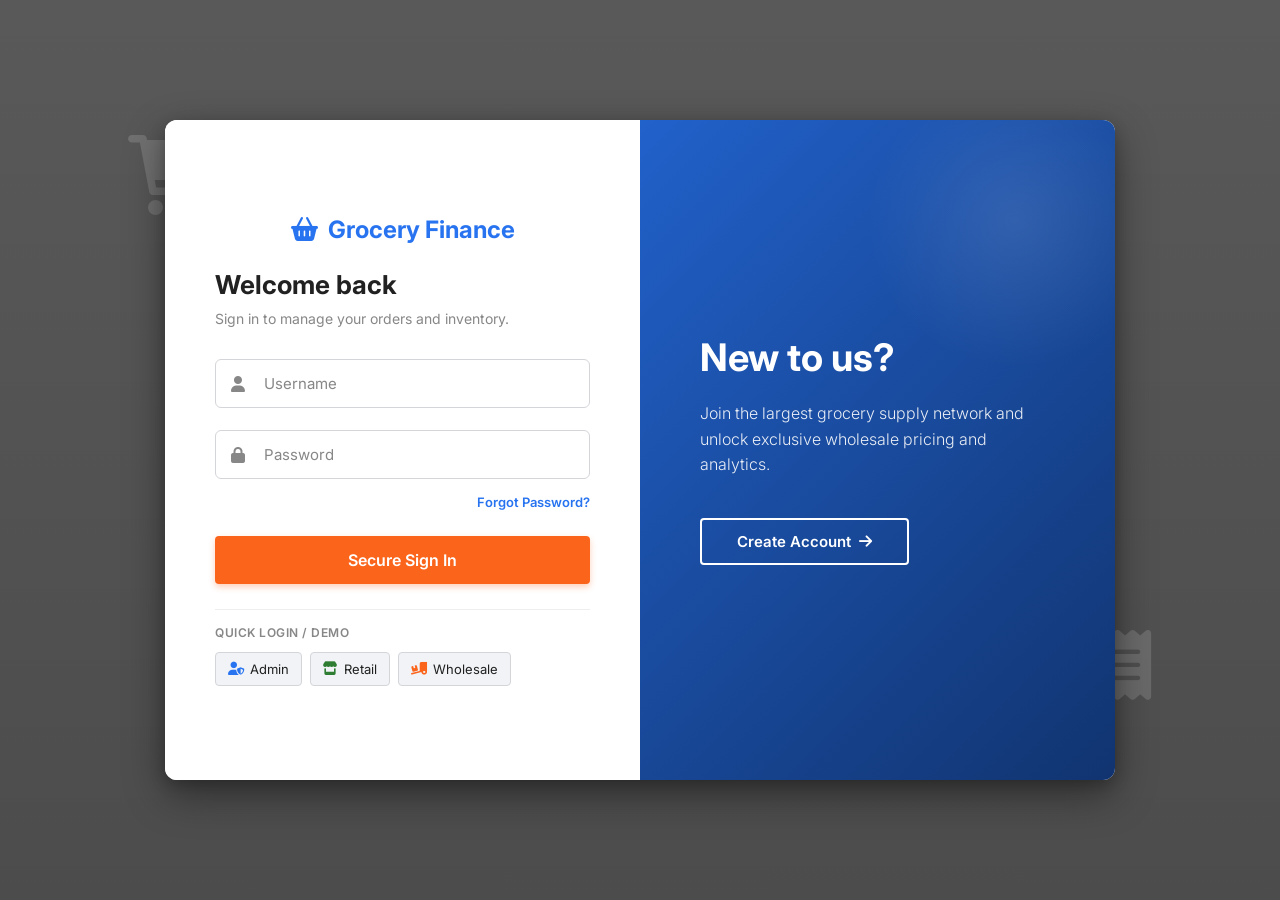
<file: frontend/templates/index.html>
<!DOCTYPE html>
<html lang="en">
<head>
    <meta charset="UTF-8">
    <meta name="viewport" content="width=device-width, initial-scale=1.0">
    <title>Grocery Finance System</title>
    <script>
        // Redirect to login
        window.location.href = 'login.html';
    </script>
</head>
<body>
    <p>Redirecting to login...</p>
</body>
</html>
</file>
